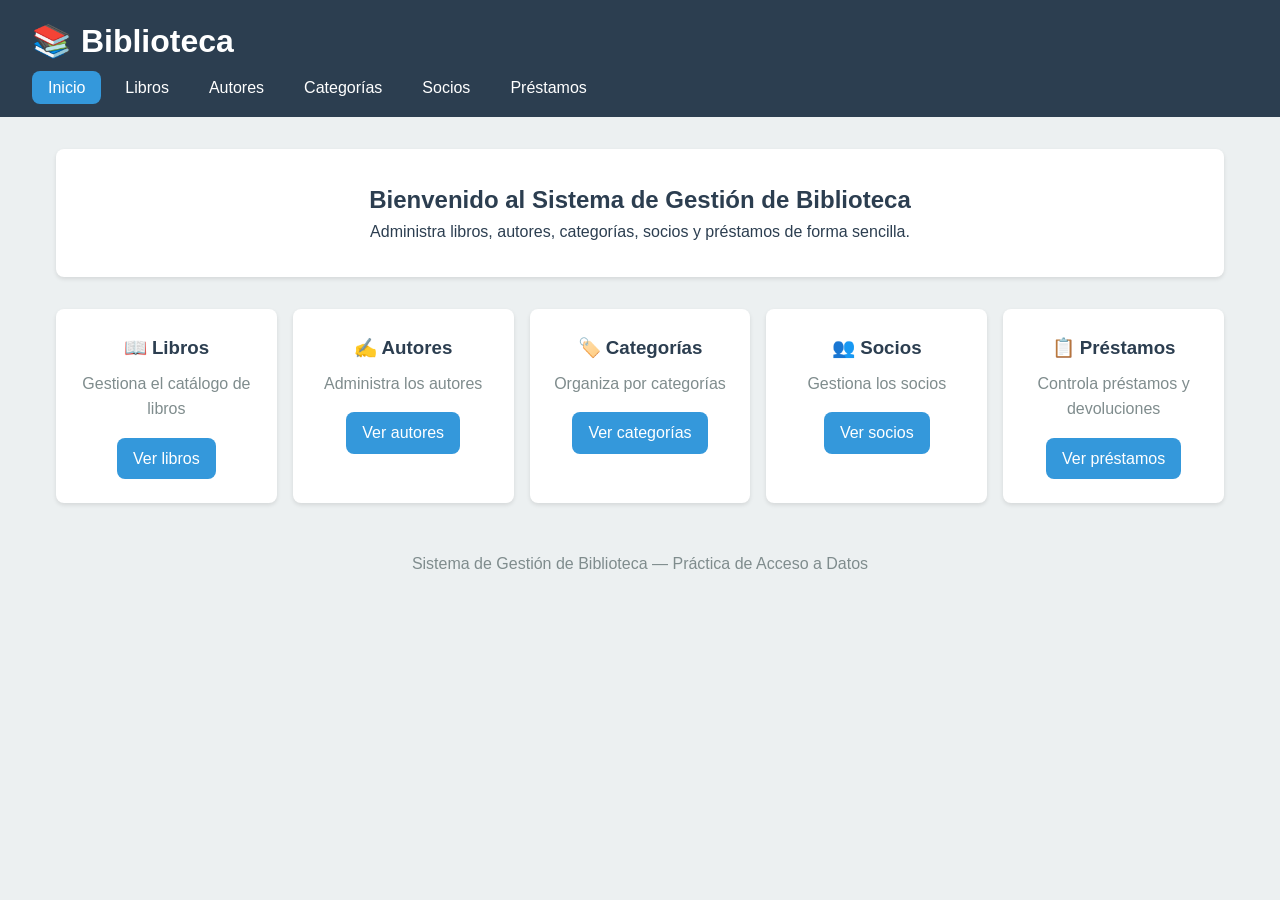
<file: ProyectoClase_BibliotecaJunie/src/main/webapp/index.html>
<!DOCTYPE html>
<html lang="es">
<head>
    <meta charset="UTF-8">
    <meta name="viewport" content="width=device-width, initial-scale=1.0">
    <title>Biblioteca - Gestión de Préstamos</title>
    <link rel="stylesheet" href="css/styles.css">
</head>
<body>
    <header>
        <h1>📚 Biblioteca</h1>
        <nav>
            <ul>
                <li><a href="index.html" class="active">Inicio</a></li>
                <li><a href="libros.html">Libros</a></li>
                <li><a href="autores.html">Autores</a></li>
                <li><a href="categorias.html">Categorías</a></li>
                <li><a href="socios.html">Socios</a></li>
                <li><a href="prestamos.html">Préstamos</a></li>
            </ul>
        </nav>
    </header>

    <main>
        <section class="hero">
            <h2>Bienvenido al Sistema de Gestión de Biblioteca</h2>
            <p>Administra libros, autores, categorías, socios y préstamos de forma sencilla.</p>
        </section>

        <section class="dashboard">
            <div class="card">
                <h3>📖 Libros</h3>
                <p>Gestiona el catálogo de libros</p>
                <a href="libros.html" class="btn">Ver libros</a>
            </div>
            <div class="card">
                <h3>✍️ Autores</h3>
                <p>Administra los autores</p>
                <a href="autores.html" class="btn">Ver autores</a>
            </div>
            <div class="card">
                <h3>🏷️ Categorías</h3>
                <p>Organiza por categorías</p>
                <a href="categorias.html" class="btn">Ver categorías</a>
            </div>
            <div class="card">
                <h3>👥 Socios</h3>
                <p>Gestiona los socios</p>
                <a href="socios.html" class="btn">Ver socios</a>
            </div>
            <div class="card">
                <h3>📋 Préstamos</h3>
                <p>Controla préstamos y devoluciones</p>
                <a href="prestamos.html" class="btn">Ver préstamos</a>
            </div>
        </section>
    </main>

    <footer>
        <p>Sistema de Gestión de Biblioteca &mdash; Práctica de Acceso a Datos</p>
    </footer>
</body>
</html>
</file>
<file: ProyectoClase_BibliotecaJunie/src/main/webapp/css/styles.css>
:root {
    --color-primary: #2c3e50;
    --color-secondary: #3498db;
    --color-accent: #e74c3c;
    --color-success: #27ae60;
    --color-warning: #f39c12;
    --color-bg: #ecf0f1;
    --color-card: #ffffff;
    --color-text: #2c3e50;
    --color-text-light: #7f8c8d;
    --border-radius: 8px;
    --shadow: 0 2px 4px rgba(0,0,0,0.1);
}

* { margin: 0; padding: 0; box-sizing: border-box; }

body {
    font-family: 'Segoe UI', Tahoma, Geneva, Verdana, sans-serif;
    background: var(--color-bg);
    color: var(--color-text);
    line-height: 1.6;
}

header {
    background: var(--color-primary);
    color: white;
    padding: 1rem 2rem;
}

header h1 { margin-bottom: 0.5rem; }

nav ul {
    list-style: none;
    display: flex;
    flex-wrap: wrap;
    gap: 0.5rem;
}

nav a {
    color: white;
    text-decoration: none;
    padding: 0.5rem 1rem;
    border-radius: var(--border-radius);
    transition: background 0.3s;
}

nav a:hover, nav a.active { background: var(--color-secondary); }

main { max-width: 1200px; margin: 2rem auto; padding: 0 1rem; }

.hero {
    text-align: center;
    padding: 2rem;
    background: var(--color-card);
    border-radius: var(--border-radius);
    box-shadow: var(--shadow);
    margin-bottom: 2rem;
}

.dashboard {
    display: grid;
    grid-template-columns: repeat(auto-fit, minmax(200px, 1fr));
    gap: 1rem;
}

.card {
    background: var(--color-card);
    padding: 1.5rem;
    border-radius: var(--border-radius);
    box-shadow: var(--shadow);
    text-align: center;
}

.card h3 { margin-bottom: 0.5rem; }
.card p { color: var(--color-text-light); margin-bottom: 1rem; }

.btn {
    display: inline-block;
    padding: 0.5rem 1rem;
    background: var(--color-secondary);
    color: white;
    text-decoration: none;
    border: none;
    border-radius: var(--border-radius);
    cursor: pointer;
    font-size: 1rem;
    transition: background 0.3s;
}

.btn:hover { background: #2980b9; }
.btn-danger { background: var(--color-accent); }
.btn-danger:hover { background: #c0392b; }
.btn-success { background: var(--color-success); }
.btn-success:hover { background: #219a52; }

.toolbar {
    display: flex;
    justify-content: space-between;
    align-items: center;
    flex-wrap: wrap;
    gap: 1rem;
    margin-bottom: 1rem;
}

.filters {
    display: flex;
    gap: 0.5rem;
    flex-wrap: wrap;
    margin-bottom: 1rem;
}

.filters input, .filters select {
    padding: 0.5rem;
    border: 1px solid #ddd;
    border-radius: var(--border-radius);
}

table {
    width: 100%;
    border-collapse: collapse;
    background: var(--color-card);
    border-radius: var(--border-radius);
    overflow: hidden;
    box-shadow: var(--shadow);
}

th, td {
    padding: 0.75rem 1rem;
    text-align: left;
    border-bottom: 1px solid #eee;
}

th { background: var(--color-primary); color: white; }
tr:hover { background: #f5f5f5; }

.modal {
    display: none;
    position: fixed;
    top: 0; left: 0;
    width: 100%; height: 100%;
    background: rgba(0,0,0,0.5);
    justify-content: center;
    align-items: center;
    z-index: 1000;
}

.modal.active { display: flex; }

.modal-content {
    background: var(--color-card);
    padding: 2rem;
    border-radius: var(--border-radius);
    width: 90%;
    max-width: 500px;
    max-height: 90vh;
    overflow-y: auto;
}

.modal-content h2 { margin-bottom: 1rem; }

.form-group { margin-bottom: 1rem; }
.form-group label { display: block; margin-bottom: 0.25rem; font-weight: bold; }
.form-group input, .form-group select, .form-group textarea {
    width: 100%;
    padding: 0.5rem;
    border: 1px solid #ddd;
    border-radius: var(--border-radius);
}

.modal-actions {
    display: flex;
    gap: 0.5rem;
    justify-content: flex-end;
    margin-top: 1rem;
}

.message {
    padding: 0.75rem 1rem;
    border-radius: var(--border-radius);
    margin-bottom: 1rem;
}

.message.error { background: #fadbd8; color: var(--color-accent); }
.message.success { background: #d5f5e3; color: var(--color-success); }

.loading { text-align: center; padding: 2rem; color: var(--color-text-light); }

footer {
    text-align: center;
    padding: 1rem;
    color: var(--color-text-light);
    margin-top: 2rem;
}

.badge {
    display: inline-block;
    padding: 0.25rem 0.5rem;
    border-radius: 4px;
    font-size: 0.85rem;
    font-weight: bold;
}

.badge-prestado { background: #fdebd0; color: var(--color-warning); }
.badge-devuelto { background: #d5f5e3; color: var(--color-success); }

@media (max-width: 768px) {
    nav ul { flex-direction: column; }
    .toolbar { flex-direction: column; align-items: stretch; }
    .filters { flex-direction: column; }
    table { font-size: 0.85rem; }
    th, td { padding: 0.5rem; }
}
</file>
